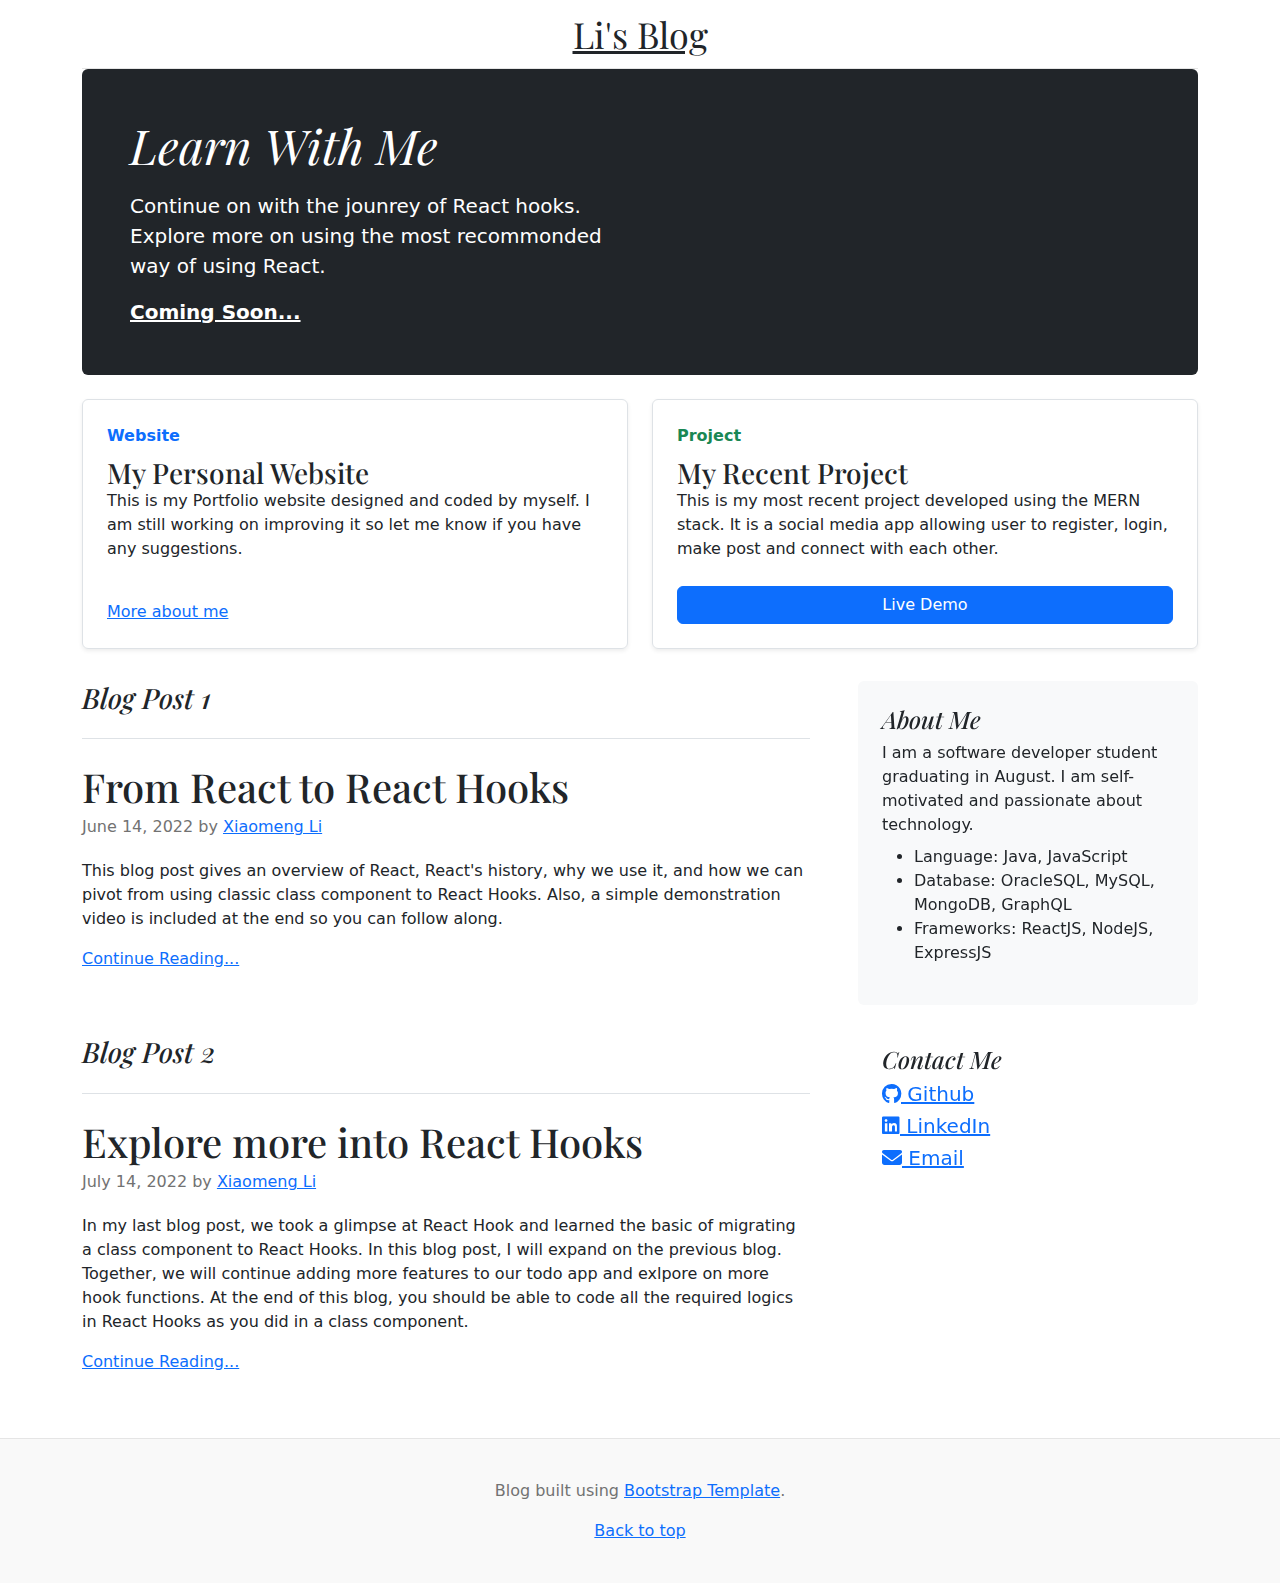
<file: blogs/index.html>
<!doctype html>
<html lang="en">

<head>
    <meta charset="utf-8">
    <meta name="viewport" content="width=device-width, initial-scale=1">
    <meta name="description" content="">
    <meta name="author" content="Mark Otto, Jacob Thornton, and Bootstrap contributors">
    <meta name="generator" content="Hugo 0.98.0">
    <title>Li's Blog on React Hooks</title>

    <link rel="canonical" href="https://getbootstrap.com/docs/5.2/examples/blog/">
    <link href="../css/bootstrap.min.css" rel="stylesheet">
    <link rel="stylesheet" href="https://cdnjs.cloudflare.com/ajax/libs/font-awesome/6.1.1/css/all.min.css">
    <style>
        .bd-placeholder-img {
            font-size: 1.125rem;
            text-anchor: middle;
            -webkit-user-select: none;
            -moz-user-select: none;
            user-select: none;
        }

        @media (min-width: 768px) {
            .bd-placeholder-img-lg {
                font-size: 3.5rem;
            }
        }

        .b-example-divider {
            height: 3rem;
            background-color: rgba(0, 0, 0, .1);
            border: solid rgba(0, 0, 0, .15);
            border-width: 1px 0;
            box-shadow: inset 0 .5em 1.5em rgba(0, 0, 0, .1), inset 0 .125em .5em rgba(0, 0, 0, .15);
        }

        .b-example-vr {
            flex-shrink: 0;
            width: 1.5rem;
            height: 100vh;
        }

        .bi {
            vertical-align: -.125em;
            fill: currentColor;
        }

        .nav-scroller {
            position: relative;
            z-index: 2;
            height: 2.75rem;
            overflow-y: hidden;
        }

        .nav-scroller .nav {
            display: flex;
            flex-wrap: nowrap;
            padding-bottom: 1rem;
            margin-top: -1px;
            overflow-x: auto;
            text-align: center;
            white-space: nowrap;
            -webkit-overflow-scrolling: touch;
        }
    </style>


    <!-- Custom styles for this template -->
    <link href="https://fonts.googleapis.com/css?family=Playfair&#43;Display:700,900&amp;display=swap" rel="stylesheet">
    <!-- Custom styles for this template -->
    <link href="../css/blog.css" rel="stylesheet">
</head>

<body>

    <div class="container">
        <header class="blog-header lh-1 py-3">
            <div class="row flex-nowrap justify-content-center align-items-center">
                <div class="col-4 text-center">
                    <a class="blog-header-logo text-dark" href="#">Li's Blog</a>
                </div>
            </div>
        </header>
    </div>

    <main class="container">
        <div class="p-4 p-md-5 mb-4 text-white rounded bg-dark">
            <div class="col-md-6 px-0">
                <h1 class="display-4 fst-italic">Learn With Me</h1>
                <p class="lead my-3"> Continue on with the jounrey of React hooks. Explore more on using the most
                    recommonded way of using React.</p>
                <p class="lead mb-0"><a href="#" class="text-white fw-bold">Coming Soon...</a></p>
            </div>
        </div>

        <div class="row mb-2">
            <div class="col-md-6">
                <div
                    class="row g-0 border rounded overflow-hidden flex-md-row mb-4 shadow-sm h-md-250 position-relative">
                    <div class="col p-4 d-flex flex-column position-static">
                        <strong class="d-inline-block mb-2 text-primary">Website</strong>
                        <h3 class="mb-0">My Personal Website</h3>
                        <p class="card-text mb-auto">This is my Portfolio website designed and coded by myself. I am
                            still working on improving it so let me know if you have any suggestions. </p>
                        <a href="https://nirvanaphx.github.io/" class="stretched-link">More about me</a>
                    </div>
                </div>
            </div>
            <div class="col-md-6">
                <div
                    class="row g-0 border rounded overflow-hidden flex-md-row mb-4 shadow-sm h-md-250 position-relative">
                    <div class="col p-4 d-flex flex-column position-static">
                        <strong class="d-inline-block mb-2 text-success">Project</strong>
                        <h3 class="mb-0">My Recent Project</h3>
                        <p class="mb-auto">This is my most recent project developed using the MERN stack. It is a social
                            media app allowing user to register, login, make post and connect with each other.</p>
                        <a class="btn btn-primary" href="https://secret-stream-72025.herokuapp.com/"
                            class="stretched-link mt-2">Live Demo</a>
                    </div>
                </div>
            </div>
        </div>

        <div class="row g-5">
            <div class="col-md-8">
                <h3 class="pb-4 mb-4 fst-italic border-bottom">
                    Blog Post 1
                </h3>

                <article class="blog-post">
                    <h2 class="blog-post-title mb-1">From React to React Hooks</h2>
                    <p class="blog-post-meta">June 14, 2022 by <a href="#">Xiaomeng Li</a></p>

                    <p>This blog post gives an overview of React, React's history, why we use it, and how we can pivot
                        from
                        using classic class component to React Hooks. Also, a simple demonstration video is included at
                        the end
                        so you can follow along.
                    </p>
                    <a href="./blog1.html">Continue Reading...</a>

                </article>

                <h3 class="pb-4 mb-4 fst-italic border-bottom">
                    Blog Post 2
                </h3>

                <article class="blog-post">
                    <h2 class="blog-post-title mb-1">Explore more into React Hooks</h2>
                    <p class="blog-post-meta">July 14, 2022 by <a href="#">Xiaomeng Li</a></p>

                    <p>
                        In my last blog post, we took a glimpse at React Hook and learned the basic of migrating a class
                        component
                        to React Hooks.
                        In this blog post, I will expand on the previous blog. Together, we will continue adding more
                        features to our todo app and exlpore on more hook
                        functions.
                        At the end of this blog, you should be able to code all the required logics in React Hooks as
                        you did in a class component.
                    </p>
                    <a href="./blog2.html">Continue Reading...</a>
                </article>
            </div>

            <div class="col-md-4">
                <div class="position-sticky" style="top: 2rem;">
                    <div class="p-4 mb-3 bg-light rounded">
                        <h4 class="fst-italic">About Me</h4>
                        <p class="mb-2">
                            I am a software developer student graduating in August.
                            I am self-motivated and passionate about technology.
                        <ul>
                            <li>Language: Java, JavaScript </li>
                            <li>Database: OracleSQL, MySQL, MongoDB, GraphQL</li>
                            <li>Frameworks: ReactJS, NodeJS, ExpressJS</li>
                        </ul>
                        </p>
                    </div>

                    <div class="p-4">
                        <h4 class="fst-italic">Contact Me</h4>
                        <ol class="list-unstyled mb-0">
                            <li class="h5"><a href="https://github.com/NirvanaPhX"><i
                                        class="fa-brands fa-github"></i>&nbsp;Github</a>
                            </li>
                            <li class="h5"><a href="https://www.linkedin.com/in/xiaomeng-li-sd/"><i
                                        class="fa-brands fa-linkedin"></i>&nbsp;LinkedIn</a></li>
                            <li class="h5"><a href="mailto: lixiaomengg@gmail.com"><i
                                        class="fa-solid fa-envelope"></i>&nbsp;Email</a></li>
                        </ol>
                    </div>
                </div>
            </div>
        </div>

    </main>

    <footer class="blog-footer">
        <p>Blog built using <a href="https://getbootstrap.com/">Bootstrap Template</a>.</p>
        <p>
            <a href="#">Back to top</a>
        </p>
    </footer>



</body>

</html>
</file>
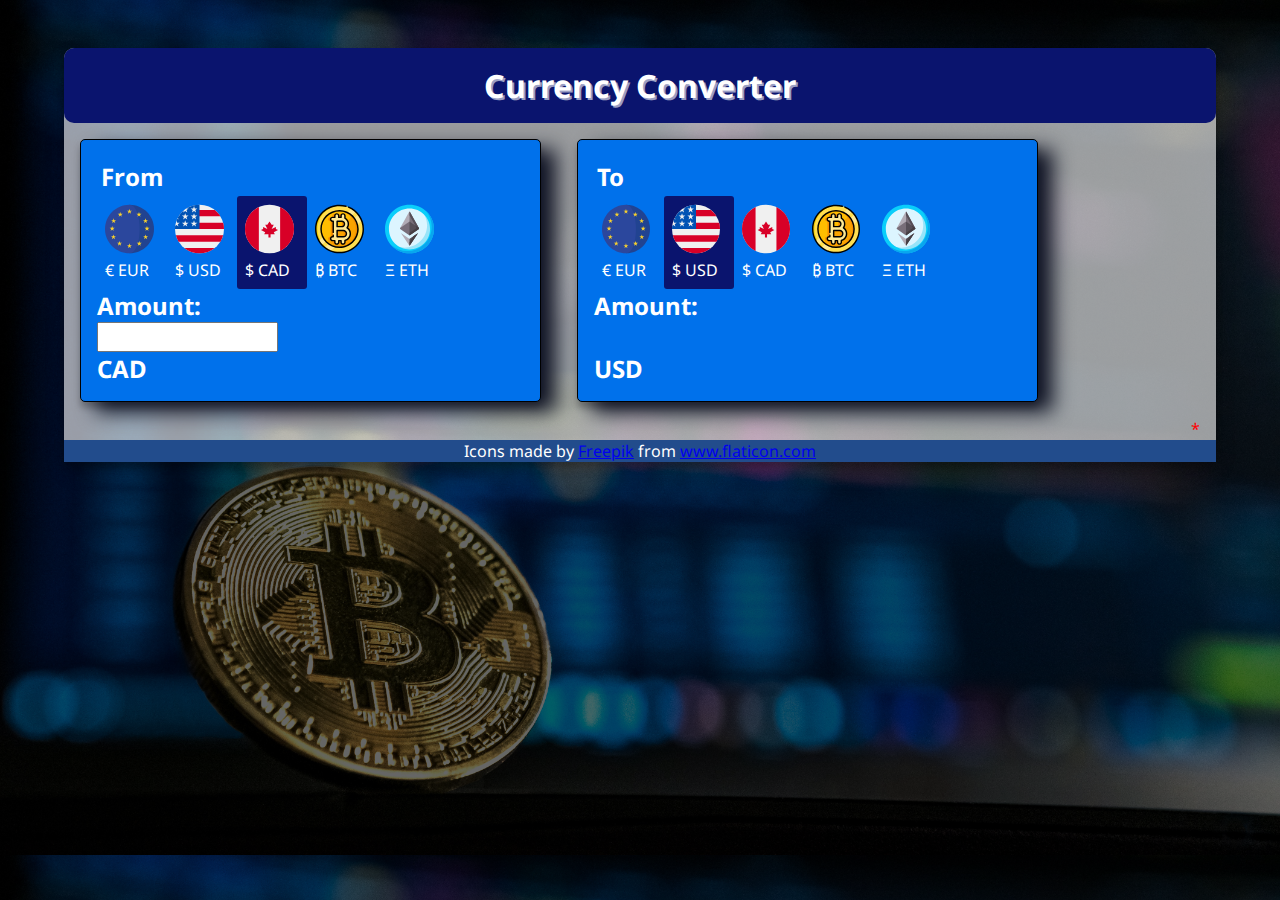
<file: projects/currencyconverter/index.html>
<!DOCTYPE html>
<html lang="en">
<head>
	<meta charset="UTF-8">
	<title>Currency Converter</title>
	<link rel="stylesheet" href="style.css">
	<link rel="stylesheet" href="FocusJS.css">
	<script src="money.js"></script>
	<script src="main.js"></script>
	<script src="MyFocusJS.js"></script>
</head>
<body>
	<span id="help-message" class="msg-icon hidden"></span>
	<div class="container">
		<div class="header">
			<h1>Currency Converter</h1>
		</div>

		<div class="block">
			<div class="subtitle"><h2>From</h2></div>
			<div class="icon_container">
				<div class="selection" id="eurfigf">
					<figure>
						<img src="img/icons/euflag.svg" alt="Europe Union Flag">
						<figcaption>&#8364; EUR</figcaption>
					</figure>
				</div>

				<div class="selection" id="usafigf">
					<figure>
						<img src="img/icons/usflag.svg" alt="USA Flag">
						<figcaption>&#36; USD</figcaption>
					</figure>	
				</div>

				<div class="selection" id="canfigf">
					<figure>
						<img src="img/icons/caflag.svg" alt="Canada Flag">
						<figcaption>&#36; CAD</figcaption>
					</figure>
				</div>

				<div class="selection" id="btcfigf">
					<figure>
						<img src="img/icons/bitcoin.svg" alt="Bitcoin Icon">

						<figcaption>&#8383; BTC</figcaption>
					</figure>				</div>

				<div class="selection" id="ethfigf">
					<figure>
						<img src="img/icons/ethereum.svg" alt="Etherum Icon">

						<figcaption>&#926; ETH</figcaption>
					</figure>				</div>

				<div class="displayArea">
					<h2>Amount:</h2>
					<input type="number" id="from" min=0>
					<span id="FromHidden"><h2>CAD</h2></span>
				</div>
			</div>
		</div>

		<div class="block">
			<div class="subtitle"><h2>To</h2></div>
			<div class="icon_container">
				<div class="selection" id="eurfigt">
					<figure>
						<img src="img/icons/euflag.svg" alt="Europe Union Flag">
						<figcaption>&#8364; EUR</figcaption>
					</figure>
				</div>

				<div class="selection" id="usafigt">
					<figure>
						<img src="img/icons/usflag.svg" alt="USA Flag">
						<figcaption>&#36; USD</figcaption>
					</figure>	
				</div>

				<div class="selection" id="canfigt">
					<figure>
						<img src="img/icons/caflag.svg" alt="Canada Flag">
						<figcaption>&#36; CAD</figcaption>
					</figure>
				</div>

				<div class="selection" id="btcfigt">
					<figure>
						<img src="img/icons/bitcoin.svg" alt="Bitcoin Icon">

						<figcaption>&#8383; BTC</figcaption>
					</figure>				</div>

				<div class="selection" id="ethfigt">
					<figure>
						<img src="img/icons/ethereum.svg" alt="Etherum Icon">

						<figcaption>&#926; ETH</figcaption>
					</figure>				</div>

				<div class="displayArea">
					<h2>Amount:</h2>
					<div id="to"></div>
					<span id="ToHidden"><h2>USD</h2></span>
				</div>
			</div>
		</div>
		<div>
			<span id="otherinfo"></span>
			<span id="updaterate"></span>
			<span id="updatetime"></span>
		</div>
	<div class="footer">
		<div>Icons made by <a href="https://www.freepik.com" title="Freepik">Freepik</a> from <a href="https://www.flaticon.com/" title="Flaticon">www.flaticon.com</a></div>
	</div>
</body>
</html>
</file>
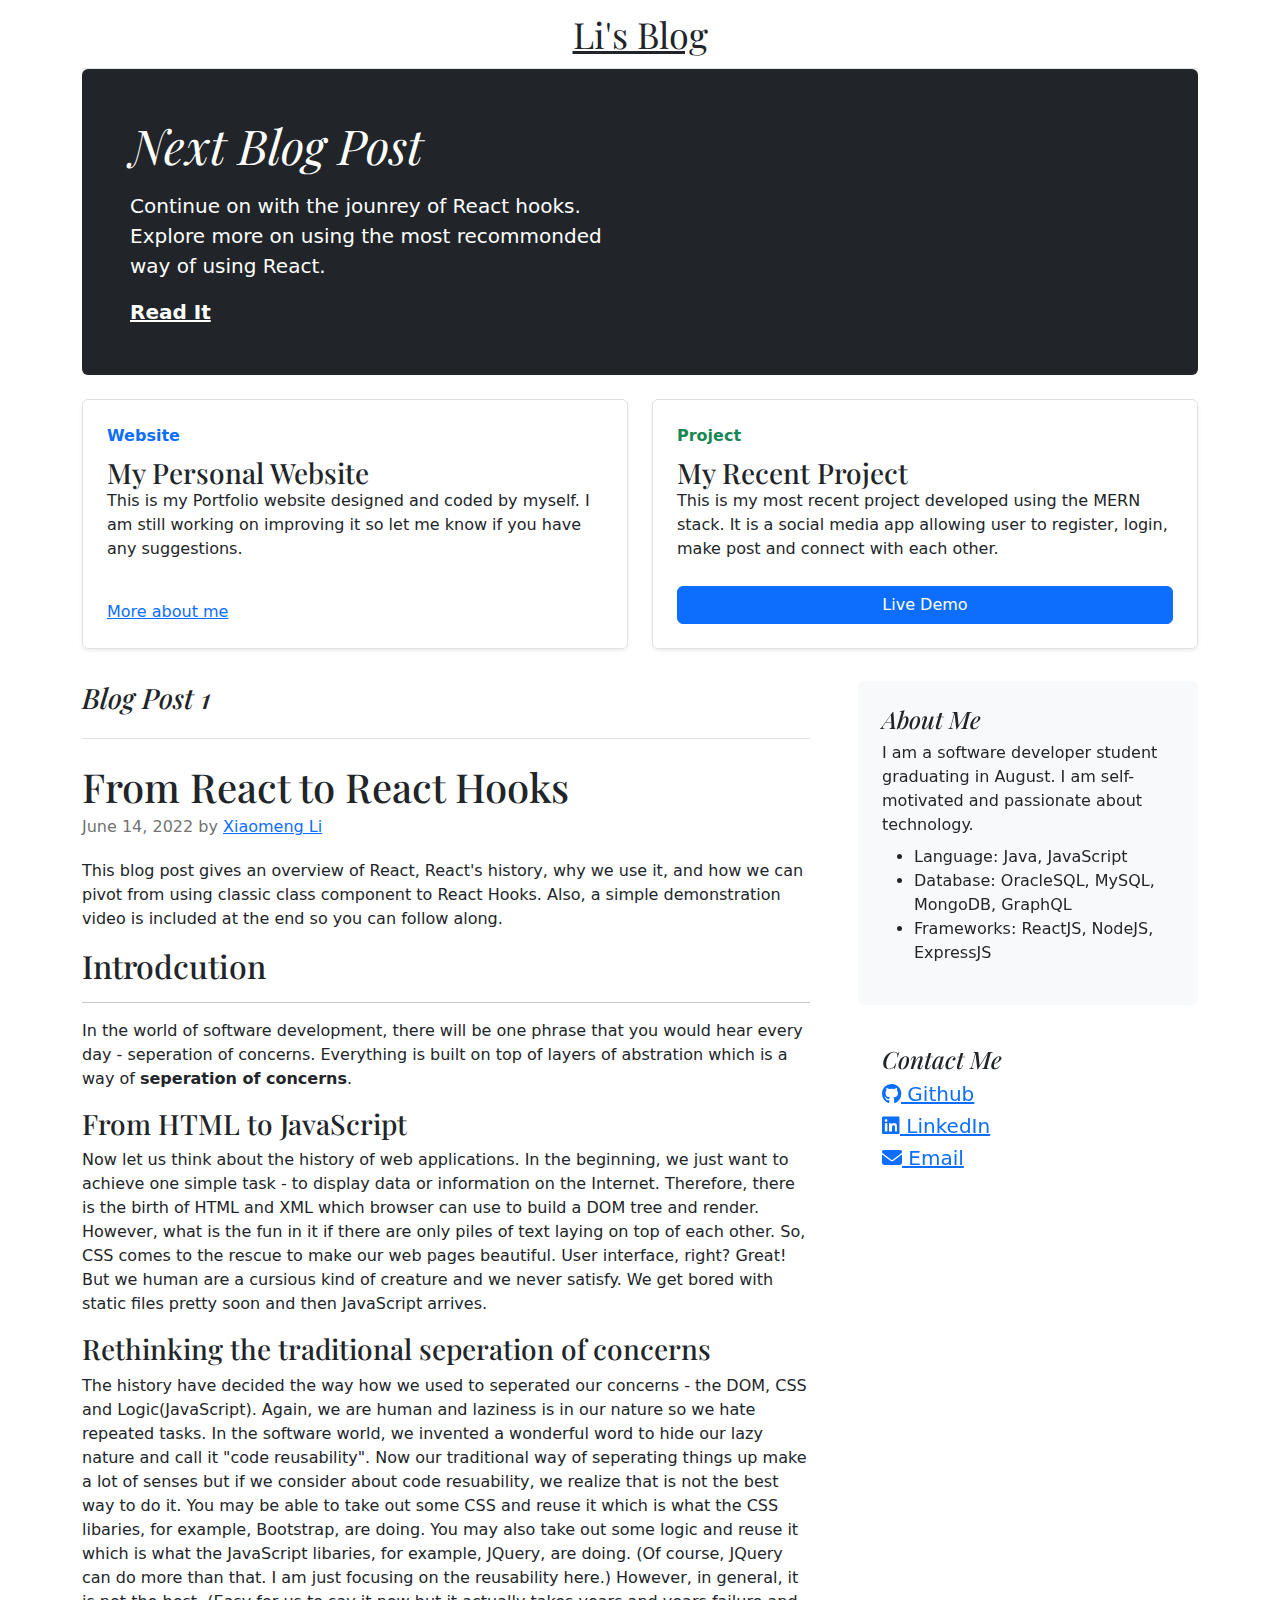
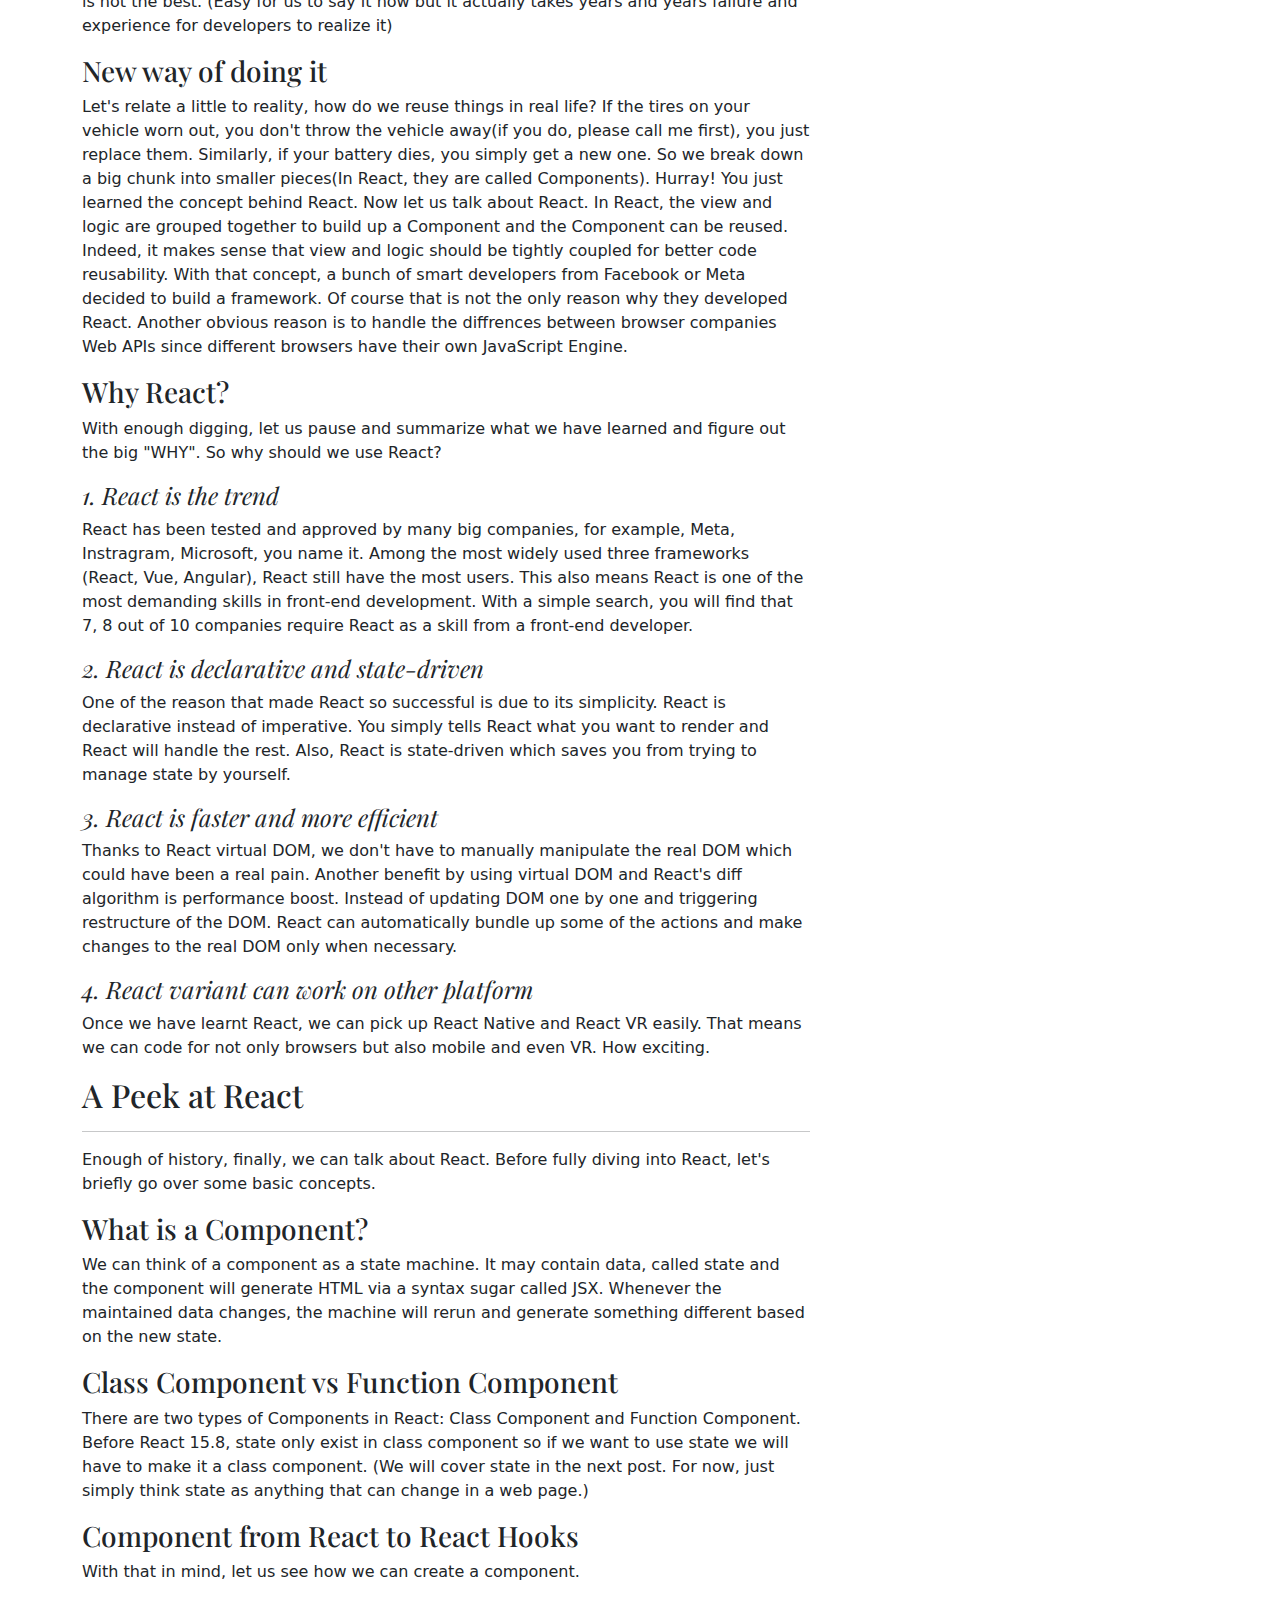
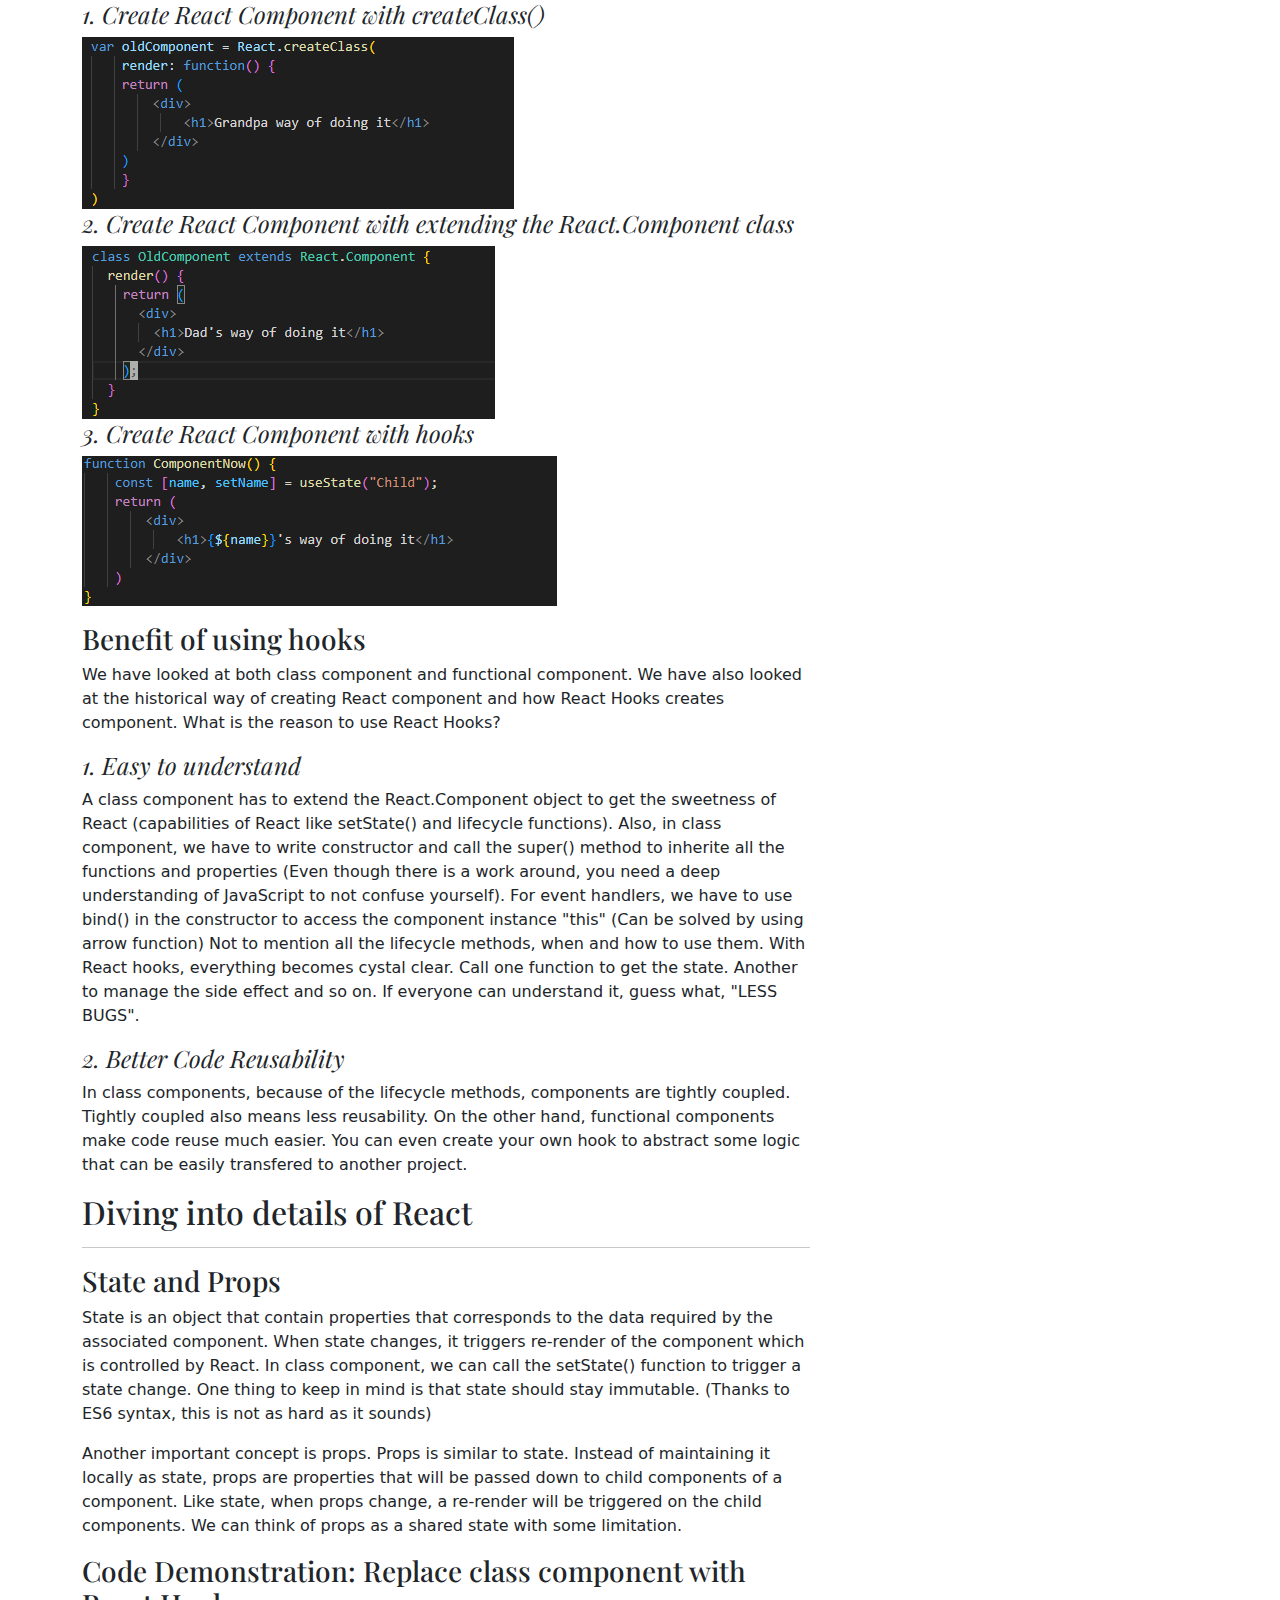
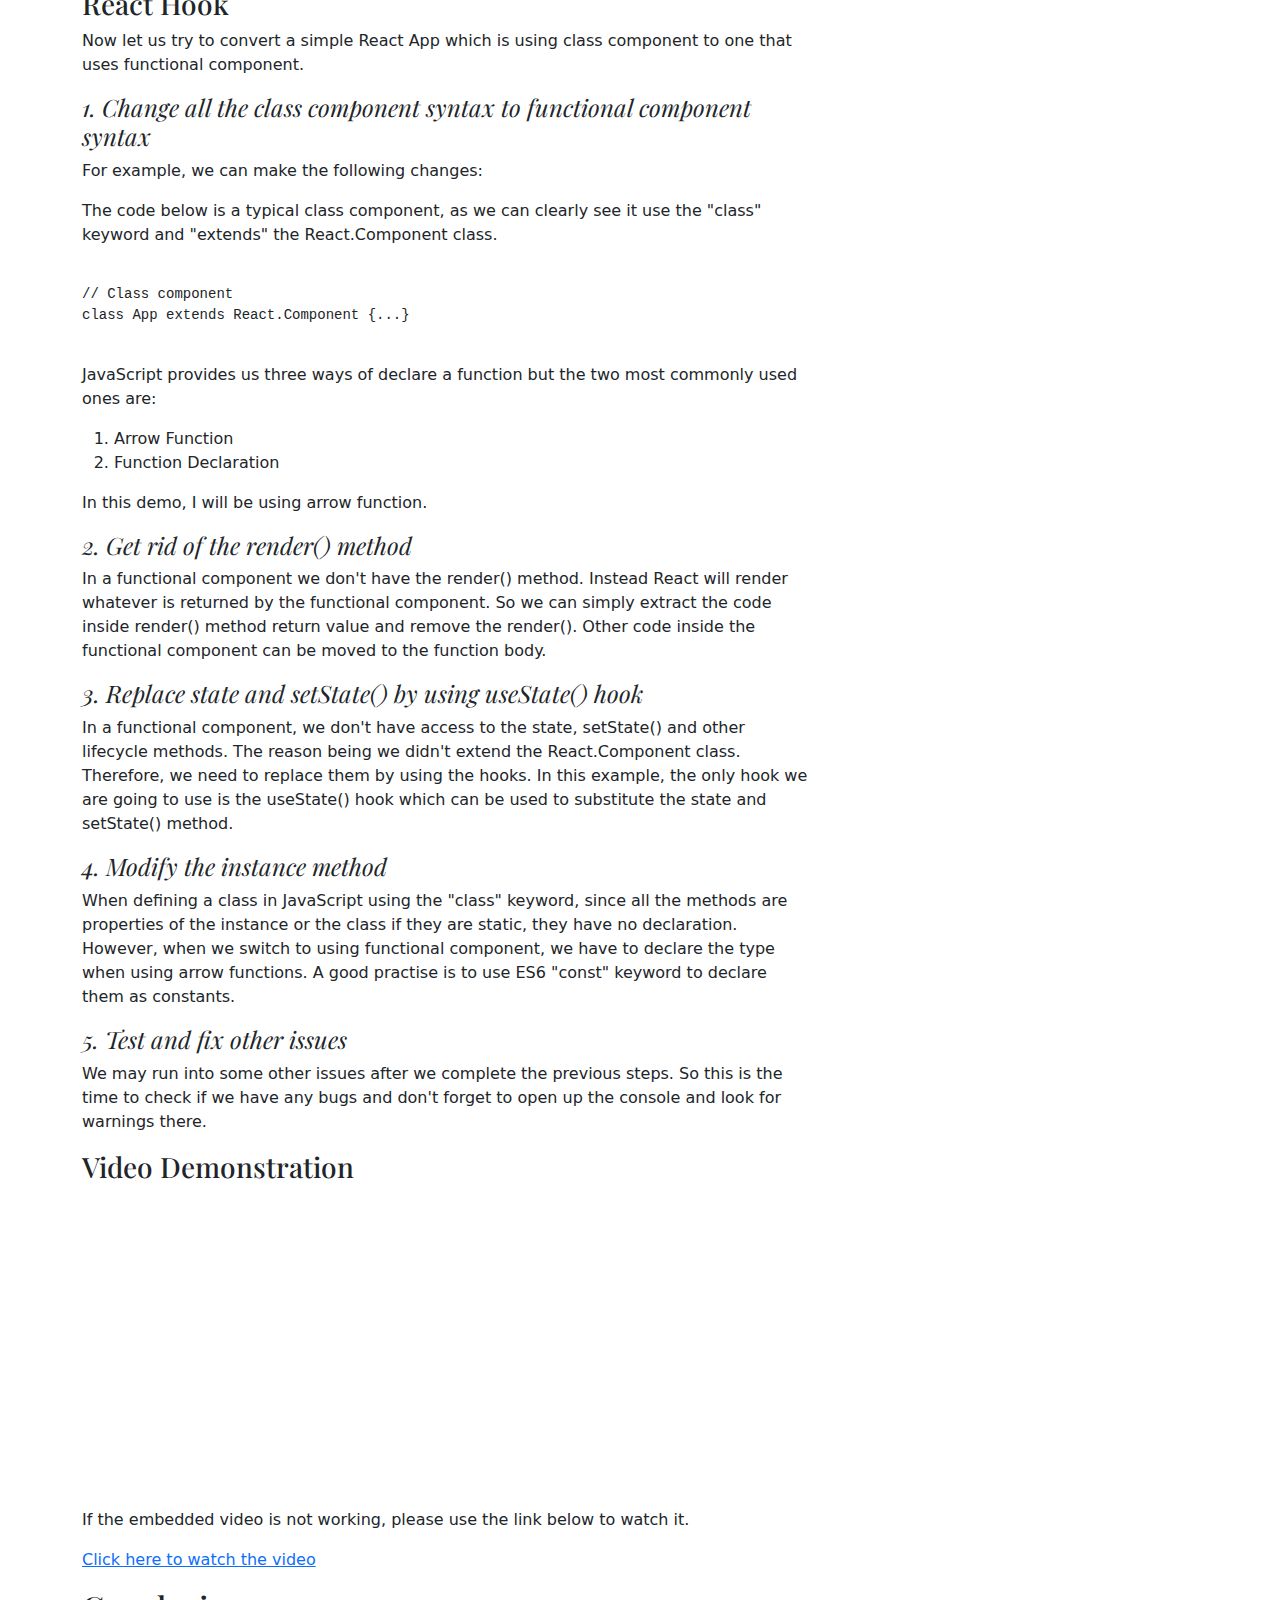
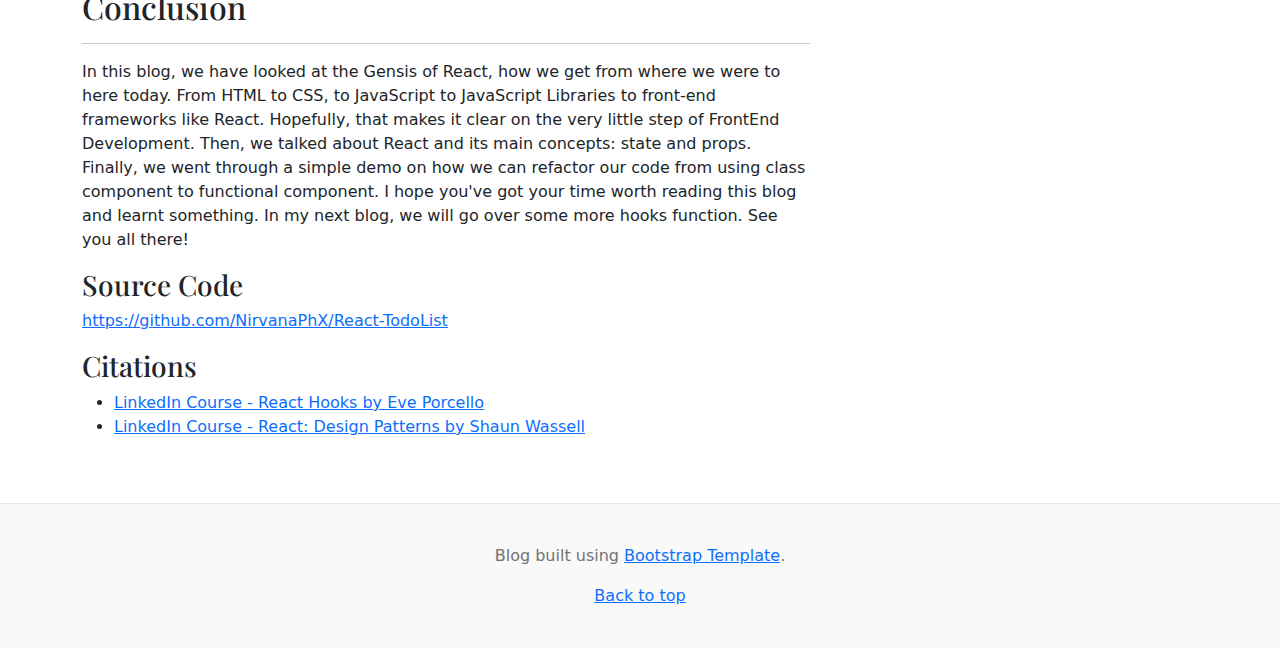
<file: blogs/blog1.html>
<!doctype html>
<html lang="en">

<head>
    <meta charset="utf-8">
    <meta name="viewport" content="width=device-width, initial-scale=1">
    <meta name="description" content="">
    <meta name="author" content="Mark Otto, Jacob Thornton, and Bootstrap contributors">
    <meta name="generator" content="Hugo 0.98.0">
    <title>Li's Blog on React Hooks</title>

    <link rel="canonical" href="https://getbootstrap.com/docs/5.2/examples/blog/">
    <link href="../css/bootstrap.min.css" rel="stylesheet">
    <link rel="stylesheet" href="https://cdnjs.cloudflare.com/ajax/libs/font-awesome/6.1.1/css/all.min.css">
    <style>
        .bd-placeholder-img {
            font-size: 1.125rem;
            text-anchor: middle;
            -webkit-user-select: none;
            -moz-user-select: none;
            user-select: none;
        }

        @media (min-width: 768px) {
            .bd-placeholder-img-lg {
                font-size: 3.5rem;
            }
        }

        .b-example-divider {
            height: 3rem;
            background-color: rgba(0, 0, 0, .1);
            border: solid rgba(0, 0, 0, .15);
            border-width: 1px 0;
            box-shadow: inset 0 .5em 1.5em rgba(0, 0, 0, .1), inset 0 .125em .5em rgba(0, 0, 0, .15);
        }

        .b-example-vr {
            flex-shrink: 0;
            width: 1.5rem;
            height: 100vh;
        }

        .bi {
            vertical-align: -.125em;
            fill: currentColor;
        }

        .nav-scroller {
            position: relative;
            z-index: 2;
            height: 2.75rem;
            overflow-y: hidden;
        }

        .nav-scroller .nav {
            display: flex;
            flex-wrap: nowrap;
            padding-bottom: 1rem;
            margin-top: -1px;
            overflow-x: auto;
            text-align: center;
            white-space: nowrap;
            -webkit-overflow-scrolling: touch;
        }
    </style>


    <!-- Custom styles for this template -->
    <link href="https://fonts.googleapis.com/css?family=Playfair&#43;Display:700,900&amp;display=swap" rel="stylesheet">
    <!-- Custom styles for this template -->
    <link href="../css/blog.css" rel="stylesheet">
</head>

<body>

    <div class="container">
        <header class="blog-header lh-1 py-3">
            <div class="row flex-nowrap justify-content-center align-items-center">
                <div class="col-4 text-center">
                    <a class="blog-header-logo text-dark" href="#">Li's Blog</a>
                </div>
            </div>
        </header>
    </div>

    <main class="container">
        <div class="p-4 p-md-5 mb-4 text-white rounded bg-dark">
            <div class="col-md-6 px-0">
                <h1 class="display-4 fst-italic">Next Blog Post</h1>
                <p class="lead my-3"> Continue on with the jounrey of React hooks. Explore more on using the most
                    recommonded way of using React.</p>
                <p class="lead mb-0"><a href="./blog2.html" class="text-white fw-bold">Read It</a></p>
            </div>
        </div>

        <div class="row mb-2">
            <div class="col-md-6">
                <div
                    class="row g-0 border rounded overflow-hidden flex-md-row mb-4 shadow-sm h-md-250 position-relative">
                    <div class="col p-4 d-flex flex-column position-static">
                        <strong class="d-inline-block mb-2 text-primary">Website</strong>
                        <h3 class="mb-0">My Personal Website</h3>
                        <p class="card-text mb-auto">This is my Portfolio website designed and coded by myself. I am
                            still working on improving it so let me know if you have any suggestions. </p>
                        <a href="https://nirvanaphx.github.io/" class="stretched-link">More about me</a>
                    </div>
                </div>
            </div>
            <div class="col-md-6">
                <div
                    class="row g-0 border rounded overflow-hidden flex-md-row mb-4 shadow-sm h-md-250 position-relative">
                    <div class="col p-4 d-flex flex-column position-static">
                        <strong class="d-inline-block mb-2 text-success">Project</strong>
                        <h3 class="mb-0">My Recent Project</h3>
                        <p class="mb-auto">This is my most recent project developed using the MERN stack. It is a social
                            media app allowing user to register, login, make post and connect with each other.</p>
                        <a class="btn btn-primary" href="https://secret-stream-72025.herokuapp.com/"
                            class="stretched-link mt-2">Live Demo</a>
                    </div>
                </div>
            </div>
        </div>

        <div class="row g-5">
            <div class="col-md-8">
                <h3 class="pb-4 mb-4 fst-italic border-bottom">
                    Blog Post 1
                </h3>

                <article class="blog-post">
                    <h2 class="blog-post-title mb-1">From React to React Hooks</h2>
                    <p class="blog-post-meta">June 14, 2022 by <a href="#">Xiaomeng Li</a></p>

                    <p>This blog post gives an overview of React, React's history, why we use it, and how we can pivot
                        from
                        using classic class component to React Hooks. Also, a simple demonstration video is included at
                        the end
                        so you can follow along.
                    </p>

                    <h2>Introdcution</h2>
                    <hr>
                    <p>In the world of software development, there will be one phrase that you would hear every day -
                        seperation of concerns.
                        Everything is built on top of layers of abstration which is a way of <strong> seperation of
                            concerns</strong>.
                    </p>


                    <h3 class="mt-3">From HTML to JavaScript</h3>
                    <p>
                        Now let us think about the history of web applications.

                        In the beginning, we just want to achieve one simple task - to display data or information on
                        the Internet.
                        Therefore, there is the birth of HTML and XML which browser can use to build a DOM tree and
                        render.
                        However, what is the fun in it if there are only piles of text laying on top of each other.
                        So, CSS comes to the rescue to make our web pages beautiful. User interface, right? Great!
                        But we human are a cursious kind of creature and we never satisfy.
                        We get bored with static files pretty soon and then JavaScript arrives.
                    </p>

                    <h3 class="mt-3">Rethinking the traditional seperation of concerns</h3>
                    <p>
                        The history have decided the way how we used to seperated our concerns - the DOM, CSS and
                        Logic(JavaScript).

                        Again, we are human and laziness is in our nature so we hate repeated tasks.
                        In the software world, we invented a wonderful word to hide our lazy nature and call it "code
                        reusability".

                        Now our traditional way of seperating things up make a lot of senses but if we consider about
                        code resuability, we realize that is not the best way to do it.

                        You may be able to take out some CSS and reuse it which is what the CSS libaries, for example,
                        Bootstrap, are doing.
                        You may also take out some logic and reuse it which is what the JavaScript libaries, for
                        example, JQuery, are doing. (Of course, JQuery can do more than that. I am just focusing on the
                        reusability here.)
                        However, in general, it is not the best. (Easy for us to say it now but it actually takes years
                        and years failure and experience for developers to realize it)
                    </p>

                    <h3 class="mt-3">New way of doing it</h3>
                    <p>
                        Let's relate a little to reality, how do we reuse things in real life?
                        If the tires on your vehicle worn out, you don't throw the vehicle away(if you do, please call
                        me first), you just replace them. Similarly, if your battery dies, you simply get a new one.
                        So we break down a big chunk into smaller pieces(In React, they are called Components).
                        Hurray! You just learned the concept behind React.

                        Now let us talk about React. In React, the view and logic are grouped together to build up a
                        Component and the Component can be reused.
                        Indeed, it makes sense that view and logic should be tightly coupled for better code
                        reusability.

                        With that concept, a bunch of smart developers from Facebook or Meta decided to build a
                        framework.

                        Of course that is not the only reason why they developed React.
                        Another obvious reason is to handle the diffrences between browser companies Web APIs since
                        different browsers have their own JavaScript Engine.
                    </p>

                    <h3 class="mt-3">Why React?</h3>
                    <p>
                        With enough digging, let us pause and summarize what we have learned and figure out the big
                        "WHY".
                        So why should we use React?
                    </p>

                    <h4><em>1. React is the trend</em></h4>
                    <p>
                        React has been tested and approved by many big companies, for example, Meta, Instragram,
                        Microsoft, you name it.
                        Among the most widely used three frameworks (React, Vue, Angular), React still have the most
                        users.
                        This also means React is one of the most demanding skills in front-end development.
                        With a simple search, you will find that 7, 8 out of 10 companies require React as a skill from
                        a front-end developer.
                    </p>

                    <h4><em>2. React is declarative and state-driven</em></h4>
                    <p>
                        One of the reason that made React so successful is due to its simplicity.
                        React is declarative instead of imperative.
                        You simply tells React what you want to render and React will handle the rest.
                        Also, React is state-driven which saves you from trying to manage state by yourself.
                    </p>

                    <h4><em>3. React is faster and more efficient</em></h4>
                    <p>
                        Thanks to React virtual DOM, we don't have to manually manipulate the real DOM which could have
                        been a real pain.
                        Another benefit by using virtual DOM and React's diff algorithm is performance boost. Instead of
                        updating DOM one by one and triggering restructure of the DOM.
                        React can automatically bundle up some of the actions and make changes to the real DOM only when
                        necessary.
                    </p>

                    <h4><em>4. React variant can work on other platform</em></h4>
                    <p>
                        Once we have learnt React, we can pick up React Native and React VR easily.
                        That means we can code for not only browsers but also mobile and even VR. How exciting.
                    </p>

                    <h2 class="mt-3">A Peek at React</h2>
                    <hr>
                    <p>

                        Enough of history, finally, we can talk about React.
                        Before fully diving into React, let's briefly go over some basic concepts.
                    </p>

                    <h3 class="mt-3">What is a Component?</h3>
                    <p>

                        We can think of a component as a state machine.
                        It may contain data, called state and the component will generate HTML via a syntax sugar called
                        JSX.
                        Whenever the maintained data changes, the machine will rerun and generate something different
                        based on the new state.
                    </p>

                    <h3 class="mt-3">Class Component vs Function Component</h3>
                    <p>
                        There are two types of Components in React: Class Component and Function Component.
                        Before React 15.8, state only exist in class component so if we want to use state we will have
                        to make it a class component.
                        (We will cover state in the next post. For now, just simply think state as anything that can
                        change in a web page.)
                    </p>

                    <h3 class="mt-3"> Component from React to React Hooks </h3>
                    <p>
                        With that in mind, let us see how we can create a component.
                    </p>

                    <h4><em> 1. Create React Component with createClass() </em></h4>
                    <img src="../img/codesnippet/react-grandpa.png" alt="screenshot for code snippet">

                    <h4><em> 2. Create React Component with extending the React.Component class</em></h4>
                    <img src="../img/codesnippet/react-dad.png" alt="screenshot for code snippet">

                    <h4><em>3. Create React Component with hooks</em></h4>
                    <img src="../img/codesnippet/react-son.png" alt="screenshot for code snippet">

                    <h3 class="mt-3">Benefit of using hooks</h3>
                    <p>
                        We have looked at both class component and functional component.
                        We have also looked at the historical way of creating React component and how React Hooks
                        creates component.
                        What is the reason to use React Hooks?
                    </p>

                    <h4><em>1. Easy to understand</em></h4>
                    <p>
                        A class component has to extend the React.Component object to get the sweetness of React
                        (capabilities of React like setState() and lifecycle functions).
                        Also, in class component, we have to write constructor and call the super() method to inherite
                        all the functions and properties (Even though there is a work around, you need a deep
                        understanding of JavaScript to not confuse yourself).
                        For event handlers, we have to use bind() in the constructor to access the component instance
                        "this" (Can be solved by using arrow function)
                        Not to mention all the lifecycle methods, when and how to use them.
                        With React hooks, everything becomes cystal clear.
                        Call one function to get the state. Another to manage the side effect and so on.
                        If everyone can understand it, guess what, "LESS BUGS".
                    </p>

                    <h4><em> 2. Better Code Reusability </em></h4>
                    <p>
                        In class components, because of the lifecycle methods, components are tightly coupled.
                        Tightly coupled also means less reusability.
                        On the other hand, functional components make code reuse much easier.
                        You can even create your own hook to abstract some logic that can be easily transfered to
                        another project.
                    </p>

                    <h2 class="">Diving into details of React</h2>
                    <hr>
                    <h3>State and Props</h3>
                    <p>
                        State is an object that contain properties that corresponds to the data required by the
                        associated component.
                        When state changes, it triggers re-render of the component which is controlled by React.
                        In class component, we can call the setState() function to trigger a state change.
                        One thing to keep in mind is that state should stay immutable.
                        (Thanks to ES6 syntax, this is not as hard as it sounds)
                    </p>
                    <p>
                        Another important concept is props. Props is similar to state.
                        Instead of maintaining it locally as state, props are properties that will be passed down to
                        child components of a component.
                        Like state, when props change, a re-render will be triggered on the child components.
                        We can think of props as a shared state with some limitation.
                    </p>

                    <h3>Code Demonstration: Replace class component with React Hook</h3>
                    <p>
                        Now let us try to convert a simple React App which is using class component to one that uses
                        functional component.
                    </p>

                    <h4><em> 1. Change all the class component syntax to functional component syntax </em></h4>
                    <p>
                        For example, we can make the following changes:
                    </p>
                    <p>
                        The code below is a typical class component, as we can clearly see it use the "class" keyword
                        and "extends" the React.Component class.
                    </p>

                    <pre><code>
// Class component
class App extends React.Component {...}
                    </code></pre>

                    <p>
                        JavaScript provides us three ways of declare a function but the two most commonly used ones are:
                    </p>
                    <ol>
                        <li>Arrow Function</li>
                        <li>Function Declaration</li>
                    </ol>
                    <p>
                        In this demo, I will be using arrow function.
                    </p>

                    <h4><em>
                            2. Get rid of the render() method
                        </em></h4>
                    <p>
                        In a functional component we don't have the render() method.
                        Instead React will render whatever is returned by the functional component.
                        So we can simply extract the code inside render() method return value and remove the render().
                        Other code inside the functional component can be moved to the function body.
                    </p>

                    <h4><em>
                            3. Replace state and setState() by using useState() hook
                        </em></h4>
                    <p>
                        In a functional component, we don't have access to the state, setState() and other lifecycle
                        methods.
                        The reason being we didn't extend the React.Component class.
                        Therefore, we need to replace them by using the hooks.
                        In this example, the only hook we are going to use is the useState() hook which can be used to
                        substitute the state and setState() method.
                    </p>

                    <h4><em>
                            4. Modify the instance method
                        </em></h4>
                    <p>

                        When defining a class in JavaScript using the "class" keyword, since all the methods are
                        properties of the instance or the class if they are static, they have no declaration.
                        However, when we switch to using functional component, we have to declare the type when using
                        arrow functions.
                        A good practise is to use ES6 "const" keyword to declare them as constants.
                    </p>

                    <h4><em> 5. Test and fix other issues </em></h4>
                    <p>
                        We may run into some other issues after we complete the previous steps. So this is the
                        time to check if we have any bugs and don't forget to open up the console and look for
                        warnings there.
                    </p>

                    <h3 class="mt-3"> Video Demonstration </h3>
                    <iframe src="https://www.youtube.com/embed/60kqT_iEWR8" frameborder="0" width="560"
                        height="310"></iframe>
                    <p>
                        If the embedded video is not working, please use the link below to watch it.
                    </p>
                    <a target="_blank"
                        href="https://mysait-my.sharepoint.com/personal/xiaomeng_li_edu_sait_ca/_layouts/15/onedrive.aspx?id=%2Fpersonal%2Fxiaomeng%5Fli%5Fedu%5Fsait%5Fca%2FDocuments%2FRecordings%2FMeeting%20with%20Xiaomeng%20Li%2D20220615%5F152949%2DMeeting%20Recording%2Emp4&parent=%2Fpersonal%2Fxiaomeng%5Fli%5Fedu%5Fsait%5Fca%2FDocuments%2FRecordings&ga=1">
                        Click here to watch the video
                    </a>

                    <h2 class="mt-3"> Conclusion </h2>
                    <hr>

                    <p>
                        In this blog, we have looked at the Gensis of React, how we get from where we were to here
                        today.
                        From HTML to CSS, to JavaScript to JavaScript Libraries to front-end frameworks like React.
                        Hopefully, that makes it clear on the very little step of FrontEnd Development.
                        Then, we talked about React and its main concepts: state and props.
                        Finally, we went through a simple demo on how we can refactor our code from using class
                        component to functional component.
                        I hope you've got your time worth reading this blog and learnt something.
                        In my next blog, we will go over some more hooks function.
                        See you all there!
                    </p>

                    <h3 class="mt-3">
                        Source Code
                    </h3>
                    <p><a href="https://github.com/NirvanaPhX/React-TodoList" target="_blank">
                            https://github.com/NirvanaPhX/React-TodoList
                        </a>
                    </p>

                    <h3 class="mt-3">
                        Citations
                    </h3>
                    <ul>
                        <li>
                            <a
                                href="https://www.linkedin.com/learning/react-hooks/react-hooks-history?autoplay=true&u=2245281">LinkedIn
                                Course - React Hooks by <a
                                    href="https://www.linkedin.com/in/eveporcello/?trk=lil_instructor">Eve
                                    Porcello</a></a>
                        </li>
                        <li>
                            <a
                                href="https://www.linkedin.com/learning/react-design-patterns/take-your-react-skills-to-the-next-level?autoplay=true&u=2245281">
                                LinkedIn Course - React: Design Patterns by <a
                                    href="https://www.linkedin.com/in/shaun-wassell/?trk=lil_instructor">Shaun
                                    Wassell</a>
                            </a>
                        </li>
                    </ul>

                </article>
            </div>

            <div class="col-md-4">
                <div class="position-sticky" style="top: 2rem;">
                    <div class="p-4 mb-3 bg-light rounded">
                        <h4 class="fst-italic">About Me</h4>
                        <p class="mb-2">
                            I am a software developer student graduating in August.
                            I am self-motivated and passionate about technology.
                        <ul>
                            <li>Language: Java, JavaScript </li>
                            <li>Database: OracleSQL, MySQL, MongoDB, GraphQL</li>
                            <li>Frameworks: ReactJS, NodeJS, ExpressJS</li>
                        </ul>
                        </p>
                    </div>

                    <div class="p-4">
                        <h4 class="fst-italic">Contact Me</h4>
                        <ol class="list-unstyled mb-0">
                            <li class="h5"><a href="https://github.com/NirvanaPhX"><i
                                        class="fa-brands fa-github"></i>&nbsp;Github</a>
                            </li>
                            <li class="h5"><a href="https://www.linkedin.com/in/xiaomeng-li-sd/"><i
                                        class="fa-brands fa-linkedin"></i>&nbsp;LinkedIn</a></li>
                            <li class="h5"><a href="mailto: lixiaomengg@gmail.com"><i
                                        class="fa-solid fa-envelope"></i>&nbsp;Email</a></li>
                        </ol>
                    </div>
                </div>
            </div>
        </div>

    </main>

    <footer class="blog-footer">
        <p>Blog built using <a href="https://getbootstrap.com/">Bootstrap Template</a>.</p>
        <p>
            <a href="#">Back to top</a>
        </p>
    </footer>



</body>

</html>
</file>
<file: css/blog.css>
/* stylelint-disable selector-list-comma-newline-after */

.blog-header {
    border-bottom: 1px solid #e5e5e5;
  }
  
  .blog-header-logo {
    font-family: "Playfair Display", Georgia, "Times New Roman", serif/*rtl:Amiri, Georgia, "Times New Roman", serif*/;
    font-size: 2.25rem;
  }
  
  .blog-header-logo:hover {
    text-decoration: none;
  }
  
  h1, h2, h3, h4, h5, h6 {
    font-family: "Playfair Display", Georgia, "Times New Roman", serif/*rtl:Amiri, Georgia, "Times New Roman", serif*/;
  }
  
  .display-4 {
    font-size: 2.5rem;
  }
  @media (min-width: 768px) {
    .display-4 {
      font-size: 3rem;
    }
  }
  
  .flex-auto {
    flex: 0 0 auto;
  }
  
  .h-250 { height: 250px; }
  @media (min-width: 768px) {
    .h-md-250 { height: 250px; }
  }
  
  /* Pagination */
  .blog-pagination {
    margin-bottom: 4rem;
  }
  
  /*
   * Blog posts
   */
  .blog-post {
    margin-bottom: 4rem;
  }
  .blog-post-title {
    font-size: 2.5rem;
  }
  .blog-post-meta {
    margin-bottom: 1.25rem;
    color: #727272;
  }
  
  /*
   * Footer
   */
  .blog-footer {
    padding: 2.5rem 0;
    color: #727272;
    text-align: center;
    background-color: #f9f9f9;
    border-top: .05rem solid #e5e5e5;
  }
  .blog-footer p:last-child {
    margin-bottom: 0;
  }


  article.blog-post h4 {
      font-weight: 300;
  }
</file>
<file: projects/currencyconverter/style.css>
@import url('https://fonts.googleapis.com/css2?family=Noto+Sans&display=swap');

*{
	padding: 0;
	margin:0;
	box-sizing: border-box;
}

body {
	background-image: url("img/background.jpg");
	background-size: cover;
	background-color: rgba(0,0,0,0.6);
	background-blend-mode: multiply;
	color: white;
	font-family: 'Noto Sans', sans-serif;
}

.header {
	text-align: center;
	padding: 1rem;
	background: rgb(10, 20, 110);
	color: white;
	border-radius: 10px;
	text-shadow: 2px 2px rgba(255,255,255,0.6);
}

.footer {
	text-align: center;
	background:#224c8c;
}

.container {
	background-color: rgba(255,255,255,0.6);
	margin: 3rem auto;
	width: 90%;
	box-shadow: 0 10px 20px rgba(0,0,0,0.19), 0 6px 6px rgba(0,0,0,0.23);
	border-radius: 10px;
}

img {
	max-width: 90%;
	
}

.block {
	margin: 1rem;
	display: inline-block;
	width: 40%;
	border: 1px solid black;
	border-radius: 5px;
	padding: 1rem;
	padding-right: 22rem;
	background: #0071eb;
	box-shadow: 15px 10px 20px rgb(15 19 36), 0 6px 6px rgba(0,0,0,0.23);
}	

.icon_container {
	display: grid;
	grid-template-columns: 70px 70px 70px 70px 70px;
}

.selection {
	padding: 0.5rem;
	border-radius: 3px;
}

.selection:hover {
	transform: scale(1.1);
	border: 1px solid white;
	border-radius: 6px;
	background: rgb(10, 20, 110);
	opacity: 0.8;
}

.selection img {
	display:inline-block;
	width:50px;
	height:50px;
}

.subtitle {
	margin: 2%;
	padding: 2%;
}

#from, 
#to {
	height: 30px;
}

.inline {
	display: inline-block;
}

#canfigf, #usafigt {
	background: rgb(10, 20, 110);
}

#updatetime, #updaterate, #otherinfo{
	color: black;
	display:block;
	text-align: right;
	padding-right: 1rem;
}

#otherinfo::before {
	content: "*";
	color: red;
}
</file>
<file: projects/currencyconverter/FocusJS.css>
/* Selectors in this group are used to create a pop-up message the points to a specific
  <input> field on the screen in order to help the user with instructions, etc.
  See these web sites on how CSS can draw these types of pop-up messages
      https://codepen.io/FluidOfInsanity/pen/PRzOEp
      https://codepen.io/ewayma/pen/iFLeb
      https://onaircode.com/html-css-arrow-box-examples/
      https://codeconvey.com/Tutorials/css-message-box-with-arrow/
*/
@media all {
    .helper-popup {
        background-color:rgb(248, 212, 157);
        border: 1px solid gray;
        padding: 5px;
    }
  
    /* This draws the outside rectangle of our pop-up */
    .msg-icon {
        display: inline-block;
        padding: 10px 20px;
        box-sizing: border-box;
        max-width: 300px;
        min-width: 80px;
        min-height: 38px;
        position: absolute;
        top: 22px;
        left: 130px;
        background-color: rgba(245, 215, 171, 0.918);
    }
    /* This draws the text inside the rectangle, so don't set the background-color */
      .msg-icon:before {
        content: "";
        position: absolute;
        display: block;
        top: 0;
        left: 0;
        height: 100%;
        width: 100%;
        border: 2px solid  #010d41;
        border-radius: 2px;
        box-sizing: border-box;
        clip-path: polygon(0% 105%, 0% 0%, 105% 0%, 105% 105%, 43px 105%, 43px 80%, 21px 80%, 21px 105%);
      }
    /* This draws the arrow  pointer */
    .msg-icon:after {
        background-color:rgba(245, 215, 171, 0.918);
        content: "";
        position: absolute;
        display: block;
        width: 25px;
        height: 20px;
        background: #010d41;
        top: calc(100% - 1px);
        left: 20px;
        box-sizing: border-box;
        clip-path: polygon(0 0, 0% 100%, 100% 0%, calc(100% - 3px) 0, 1px calc(100% - 3px), 1px 0);
      }
  
    .help-title {
      font-size: smaller;
      color: rgba(199, 1, 206, 0.966);
    }
    .help-RequiredField {
      font-size: .75em;
      color: white  ;
      background-color: Red;
      padding: 2px 5px 2px 5px;
      width: auto;
      top: -20px;
    }
    .hidden {
        display: none;
    }
    #help-message {
      color:black;
    }
  }
</file>
